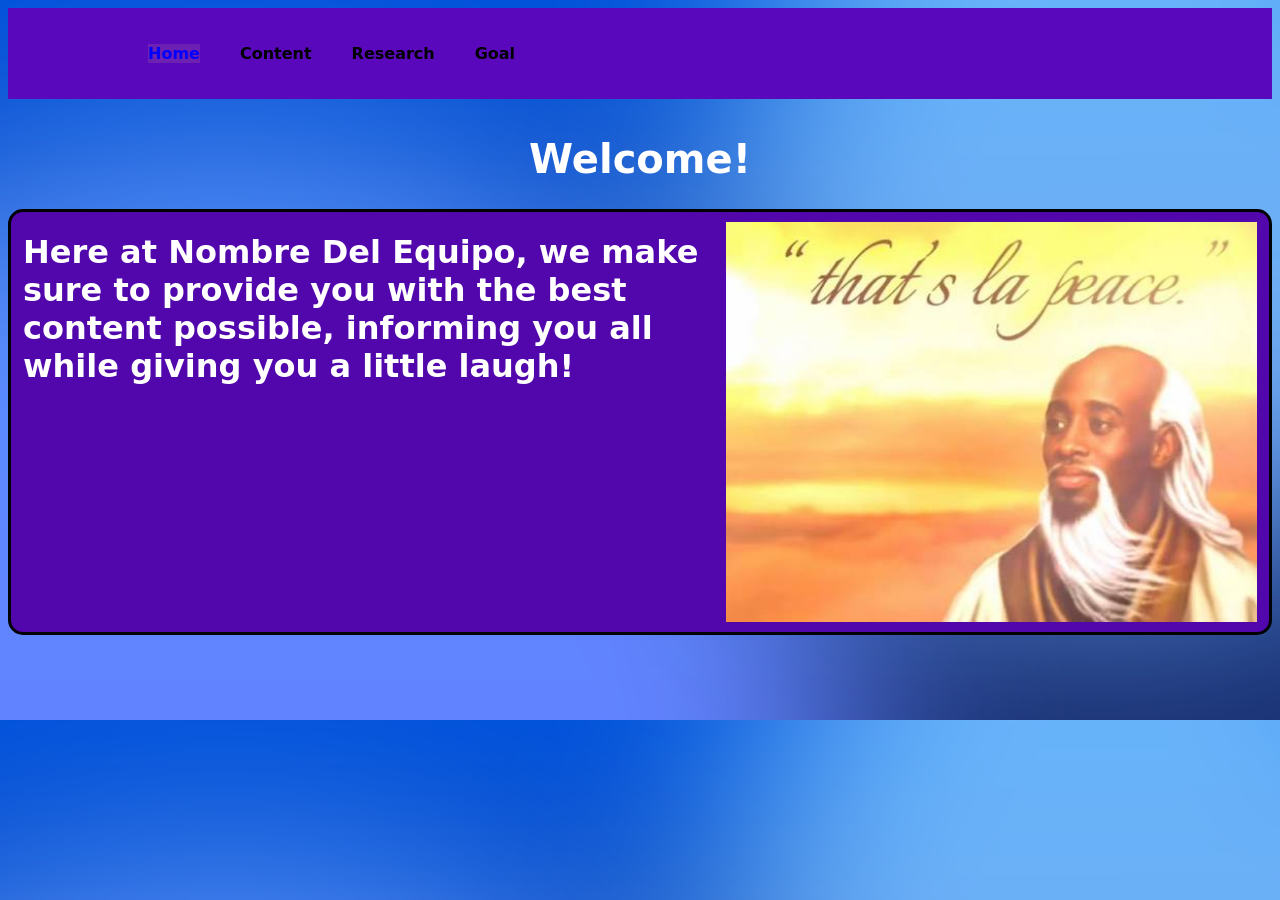
<file: index.html>
<!DOCTYPE html>
<html lang = en>
<meta charset UTC-8>

<head>
<link rel="stylesheet" href="style.css">
<meta name="viewport" content="width=device-width, initial-scale=1.0">
    </head>
<body class = "main">
<header>
<section id="header">

<div>
<ul id="navbar">
 <li> <a class="active" href= "index.html"> Home</a></li>
 <li> <a href="content.html"> Content</a></li>
 <li> <a href="research.html"> Research</a></li>
 <li> <a href="goal.html"> Goal</a></li>

</ul>
</div>
</section>
</header>
<div id = "test">

<h1> Welcome!</h1>
</div>



<div class = "introduction" style = "border: 3px solid black; border-radius: 15px;">

<h1> Here at Nombre Del Equipo, we make sure to provide you with the best content possible, informing you all while giving you a little laugh!</h1>
<div class = "sidebysideimg">
<img src ="images/la peace.jpg">
</div>
</div>
</body>
</file>
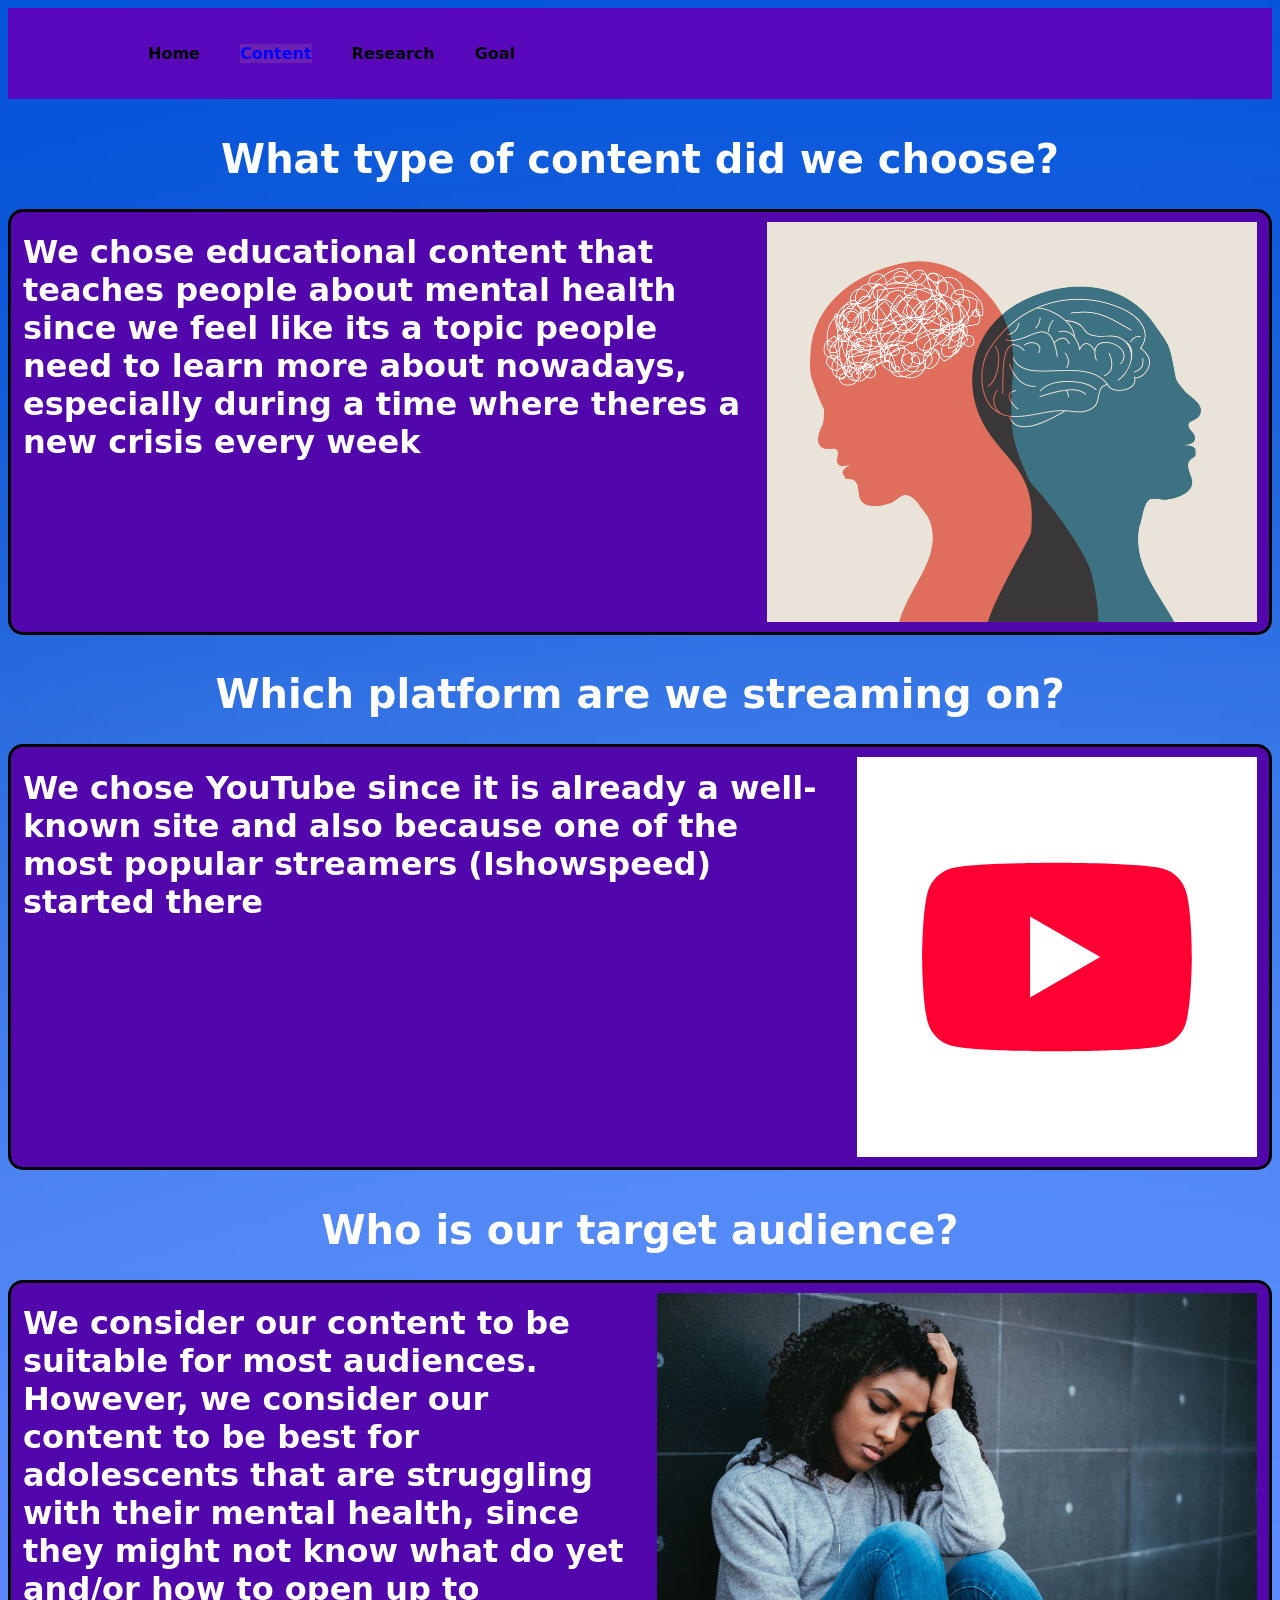
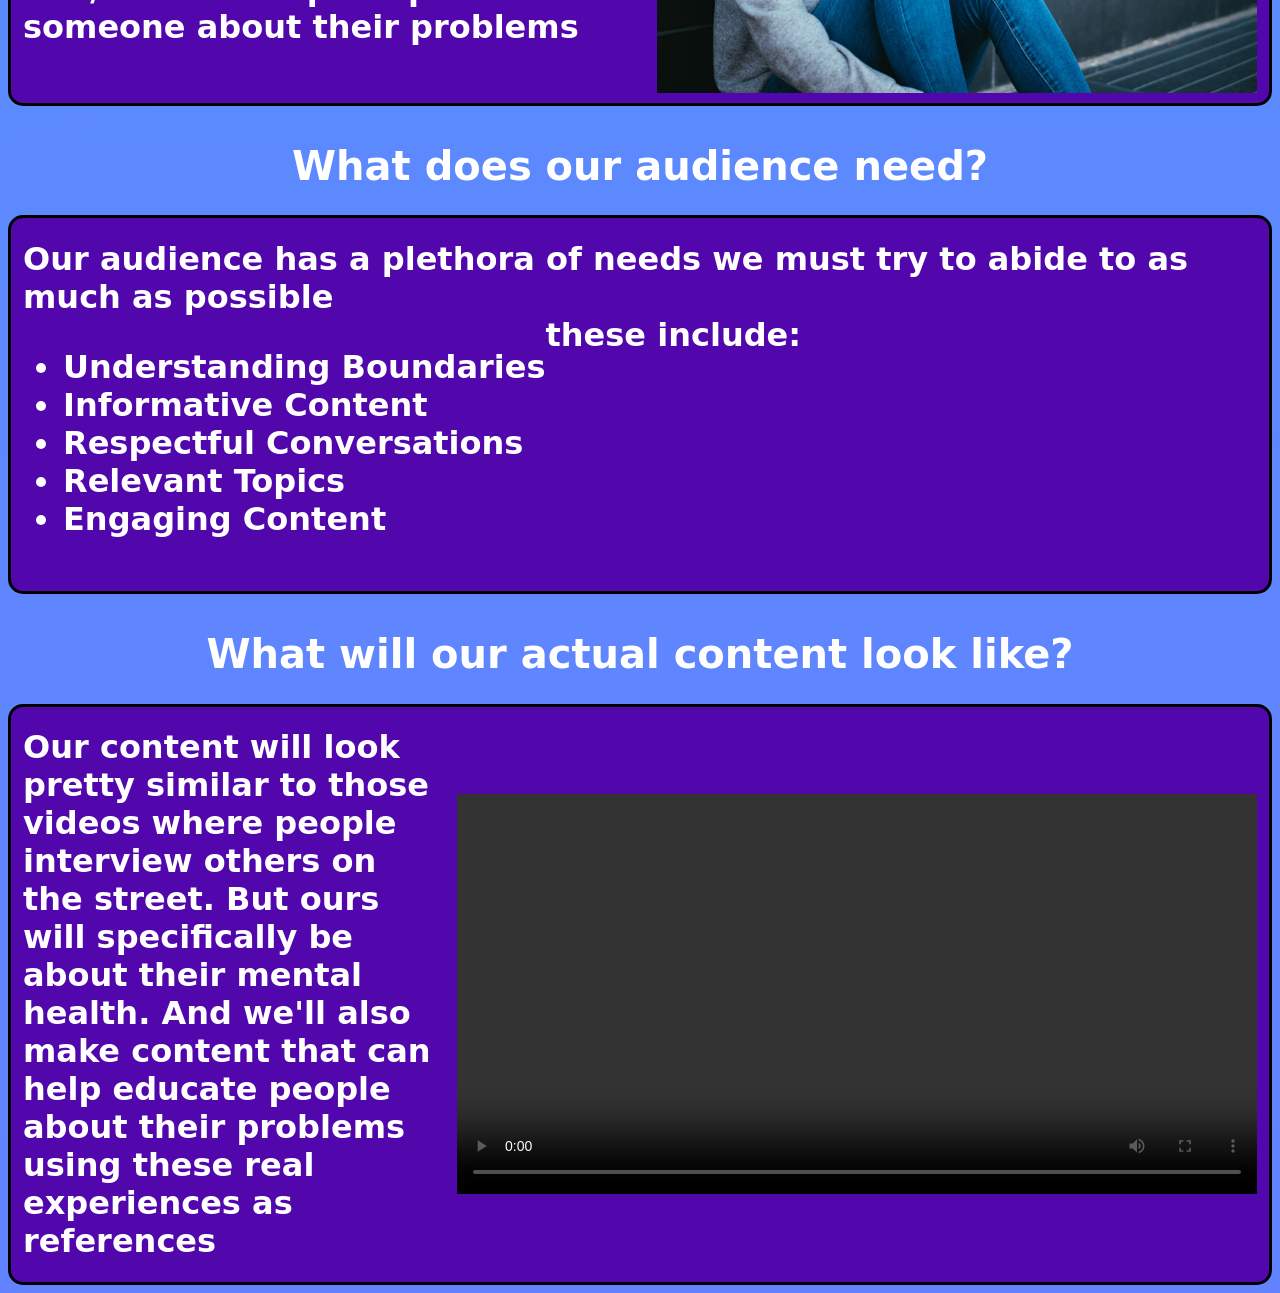
<file: content.html>
<!DOCTYPE html>
<html lang = en>
<meta charset UTC-8>

<head>
<link rel="stylesheet" href="style.css">
<meta name="viewport" content="width=device-width, initial-scale=1.0">
    </head>
<body class = "main">
<header>
<section id="header">

<div>
<ul id="navbar">
 <li> <a href = "index.html"> Home</a></li>
 <li> <a class="active" href= "content.html"> Content</a></li>
 <li> <a href="research.html"> Research</a></li>
 <li> <a href="goal.html"> Goal</a></li>

</ul>
</div>
</section>
</header>

<div id = "test">
<h1> What type of content did we choose?</h1>
</div>

<div class = "introduction" style = "border: 3px solid black; border-radius: 15px;">

<h1> We chose educational content that teaches people about mental health  since we feel like its a topic people need to learn more about nowadays, especially during a time where theres a new crisis every week </h1>
<div class = "sidebysideimg">
<img src ="images/mental health.jpg"> </img>
</div>
</div>

<div id = "test">
<h1> Which platform are we streaming on?</h1>
</div>

<div class = "introduction" style = "border: 3px solid black; border-radius: 15px;">

<h1> We chose YouTube since it is already a well-known site and also because one of the most popular streamers (Ishowspeed) started there </h1>

<div class = "sidebysideimg">
<img src ="images/youtube.svg"> </img>
</div>
</div>

<div id = "test">
<h1> Who is our target audience?</h1>
</div>

<div class = "introduction" style = "border: 3px solid black; border-radius: 15px;">

<h1> We consider our content to be suitable for most audiences. However, we consider our content to be best for adolescents that are struggling with their mental health, since they might not know what do yet and/or how to open up to someone about their problems  </h1>

<div class = "sidebysideimg">
<img src ="images/mentalgirl3.jpg">  </img>
</div>
</div>

<div id = "test">
<h1> What does our audience need?</h1>
</div>

<div class = "introduction" style = "border: 3px solid black; border-radius: 15px; display: flex; justify-content: center; align-items: center;">
    
<h1> Our audience has a plethora of needs we must try to abide to as much as possible <br> these include:   
<ul class = list>
<li> Understanding Boundaries </li>
<li> Informative Content</li>
<li> Respectful Conversations</li>
<li> Relevant Topics</li>
<li> Engaging Content</li>
</ul>

</h1>
</div>


<div id = "test">
<h1> What will our actual content look like?</h1>
</div>
<div class = "introduction" style = "border: 3px solid black; border-radius: 15px; display: flex; justify-content: center; align-items: center;">
    
<h1> Our content will look pretty similar to those videos where people interview others on the street. But ours will specifically be about their mental health. And we'll also make content that can help educate people about their problems using these real experiences as references </h1> 

<div class = "sidebysideimg">
<video width = "auto" height = "auto" controls> 
<source src = "images/indian.mp4"> 
</video>
</div>
</div>

</body>
</file>
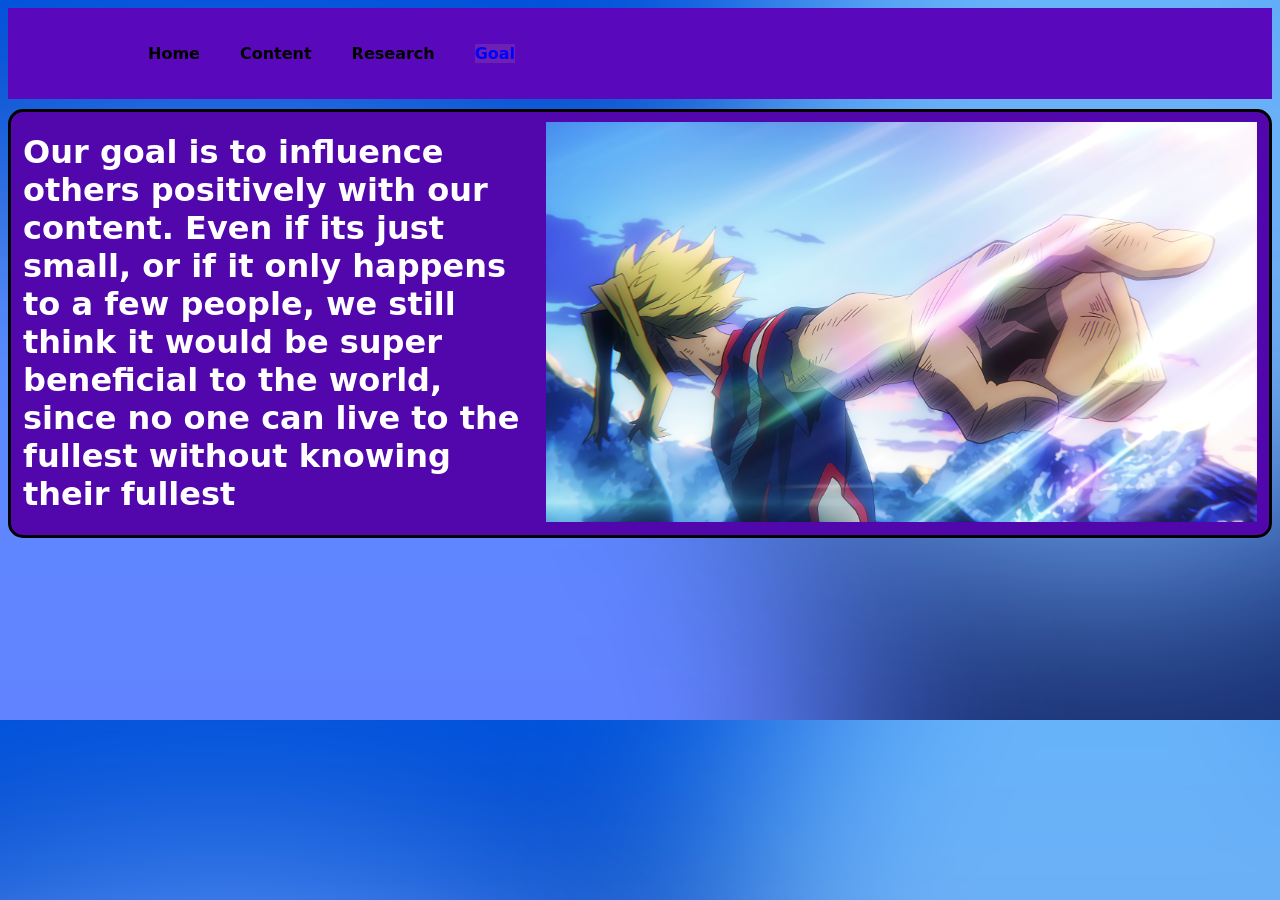
<file: goal.html>
<!DOCTYPE html>
<html lang = en>
<meta charset UTC-8>

<head>
<link rel="stylesheet" href="style.css">
<meta name="viewport" content="width=device-width, initial-scale=1.0">
    </head>
<body class = "main">
<header>
<section id="header">

<div>
<ul id="navbar">
 <li> <a href = "index.html"> Home</a></li>
 <li> <a href= "content.html"> Content</a></li>
 <li> <a href="research.html"> Research</a></li>
 <li> <a class="active"href= "goal.html"> Goal</a></li>

</ul>
</div>
</section>
</header>


<div class = "introduction" style = "border: 3px solid black; border-radius: 15px; margin: 10px 0px 0px 0px;">
<h1> Our goal is to influence others positively with our content. Even if its just small, or if it only happens to a few people, we still think it would be super beneficial to the world, since no one can live to the fullest without knowing their fullest
</h1>

<div class = "sidebysideimg">
<img src ="images/allmight.png" > </img>
</div>
</div>
</file>
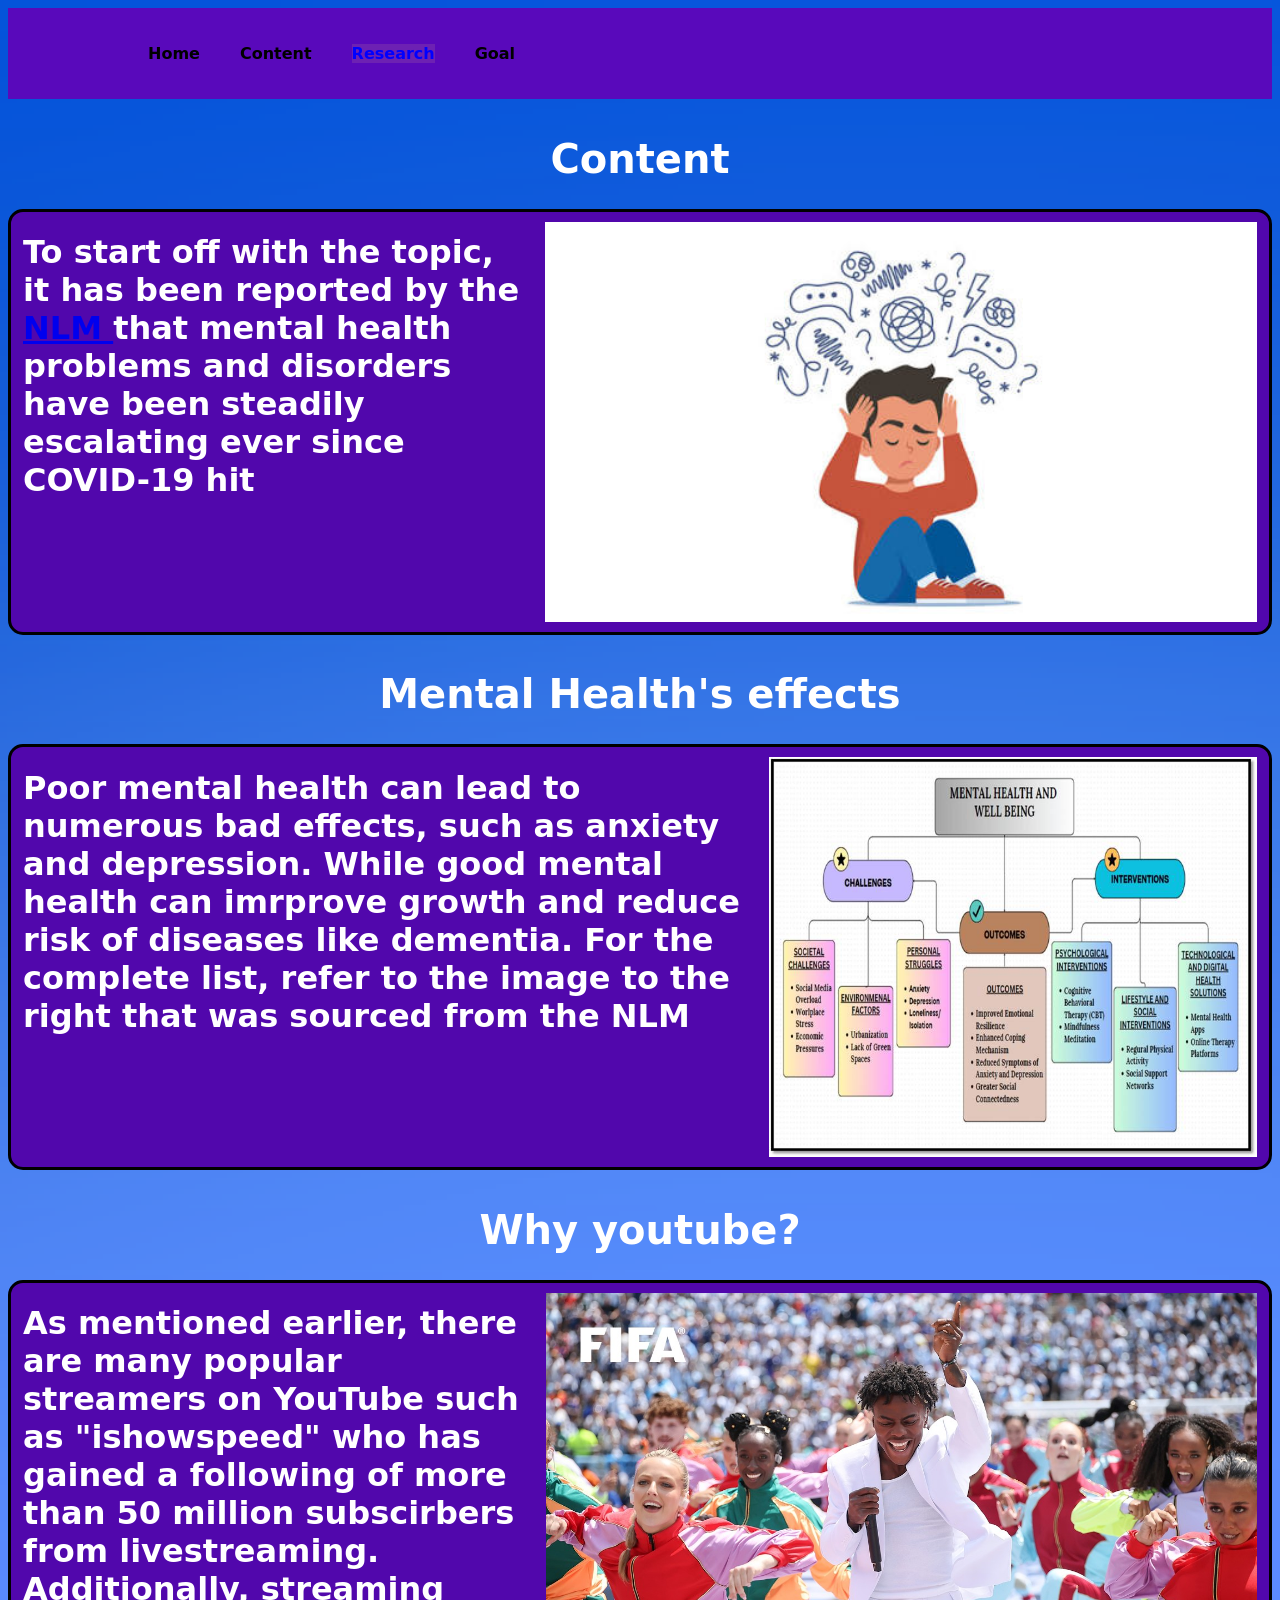
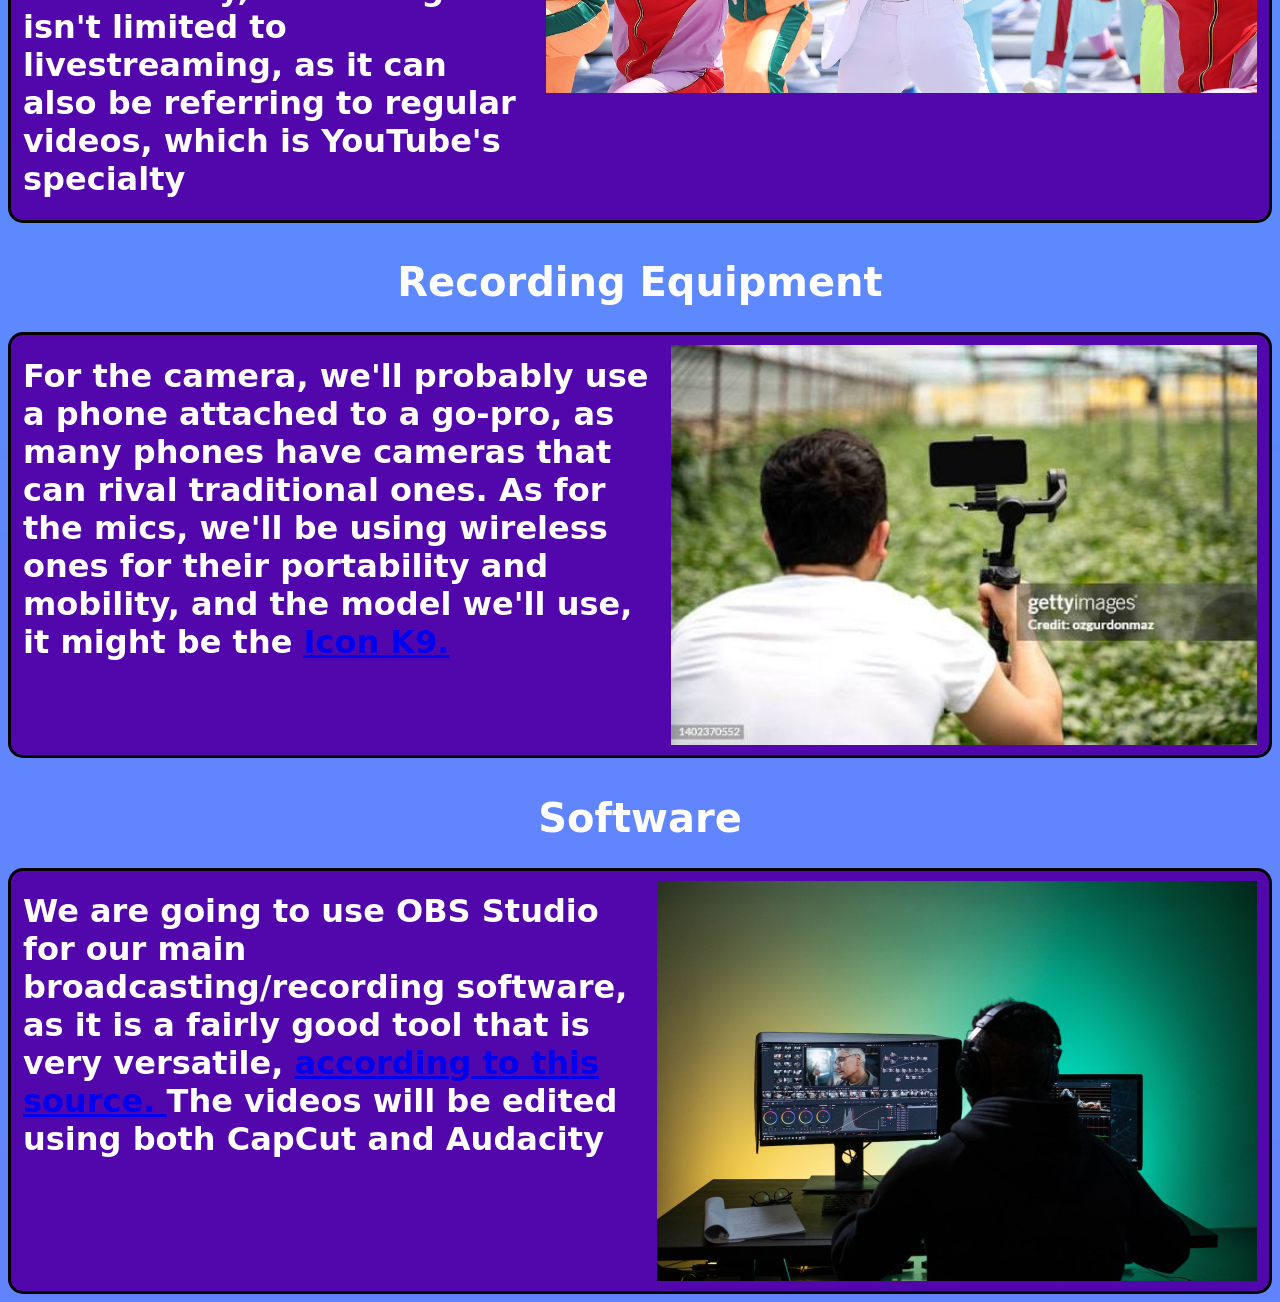
<file: research.html>
<!DOCTYPE html>
<html lang = en>
<meta charset UTC-8>

<head>
<link rel="stylesheet" href="style.css">
<meta name="viewport" content="width=device-width, initial-scale=1.0">
    </head>
<body class = "main">
<header>
<section id="header"> 

<div>
<ul id="navbar">
 <li> <a href = "index.html"> Home</a></li>
 <li> <a href= "content.html"> Content</a></li>
 <li> <a class="active" href="research.html"> Research</a></li>
 <li> <a href="goal.html"> Goal</a></li>

</ul>
</div>
</section>
</header>

<div id = "test">
<h1> Content</h1>
</div>

<div class = "introduction" style = "border: 3px solid black; border-radius: 15px;">
<h1> To start off with the topic, it has been reported by the <a href="https://pmc.ncbi.nlm.nih.gov/articles/PMC11836072/">  NLM  </a>that mental health problems and disorders have been steadily escalating ever since COVID-19 hit </h1>


<div class = "sidebysideimg">
<img src ="images/mentalboy.jpg"> </img>
</div>
</div>


<div id = "test">
<h1> Mental Health's effects </h1>
</div>

<div class = "introduction" style = "border: 3px solid black; border-radius: 15px;">
<h1> Poor mental health can lead to numerous bad effects, such as anxiety and depression. While good mental health can imrprove growth and reduce risk of diseases like dementia. For the complete list, refer to the image to the right that was sourced from the NLM
     </h1>


<div class = "sidebysideimg">
<img src ="images/mentaleffects.jpg"> </img>

</div>
</div>


<div id = "test">
<h1> Why youtube? </h1>
</div>

<div class = "introduction" style = "border: 3px solid black; border-radius: 15px;">
<h1> As mentioned earlier, there are many popular streamers on YouTube such as "ishowspeed" who has gained a following of more than 50 million subscirbers from livestreaming. Additionally, streaming isn't limited to livestreaming, as it can also be referring to regular videos, which is YouTube's specialty
     </h1>


<div class = "sidebysideimg">
<img src ="images/ishowspeed.jpg"> </img>

</div>
</div>

<div id = "test">
<h1> Recording Equipment </h1>
</div>

<div class = "introduction" style = "border: 3px solid black; border-radius: 15px;">
<h1>    For the camera, we'll probably use a phone attached to a go-pro, as many phones have cameras that can rival traditional ones.    As for the mics, we'll be using wireless ones for their portability and mobility, and the model we'll use, it might be the <a href = "https://www.youtube.com/watch?v=Y_TA1-w8NJk">  Icon K9. </a> </h1>
   


<div class = "sidebysideimg">
<img src ="images/phoneman.jpg"> </img>

</div>
</div>


<div id = "test">
<h1>  Software </h1>
</div>

<div class = "introduction" style = "border: 3px solid black; border-radius: 15px;">
<h1> We are going to use OBS Studio for our main broadcasting/recording software, as it is a fairly good tool that is very versatile,  <a href = "https://www.techradar.com/reviews/obs-studio-2022"> according to this source. </a>    The videos will be edited using both CapCut and Audacity </h1>
   


<div class = "sidebysideimg">
<img src ="images/editing.jpg"> </img>

</div>
</div>
</file>
<file: style.css>
h1 {

    color: white
}




#navbar {

font-family: system-ui, -apple-system, BlinkMacSystemFont, 'Segoe UI', Roboto, Oxygen, Ubuntu, Cantarell, 'Open Sans', 'Helvetica Neue', sans-serif;
color:rgb(252, 252, 252)
}


#test {
border: 3px black;
font-size: 125%;
text-align: center;
padding-top: 10px;

font-family:system-ui, -apple-system, BlinkMacSystemFont, 'Segoe UI', Roboto, Oxygen, Ubuntu, Cantarell, 'Open Sans', 'Helvetica Neue', sans-serifnnnnnnnn;
}



.main {

background-image: url("images/robertbackground2.png");
background-size: cover;

}

#header {
display: flex;
align-items: center;
justify-content: space-between;
padding: 20px 80px;
background: rgb(89, 9, 187);
box-shadow: 0 5px 15px rgba (0, 0, 0, 0.06);
z-index: 999;
position: sticky;
top: 0;
left: 0;
}
#navbar {
display: flex;
align-items: center;
justify-content: center;
}

#navbar li { 
list-style: none;
padding: 0 20px;


}
#navbar li a {
text-decoration: none;
font-size: 16px;
font-weight: 600;
color:black;
transition: 0.3s ease;


}

.sidebysideimg {

width: auto;
height: 400px;
display: flex;
padding-right: 2px;
margin: 10px;
float: right

}

.list {

display: block;
float:left;
color: white
}




.introduction {

border: 3px black;
border-radius: 15px;
background-color: rgb(81, 7, 172);
padding-left: 12px;
font-family: system-ui, -apple-system, BlinkMacSystemFont, 'Segoe UI', Roboto, Oxygen, Ubuntu, Cantarell, 'Open Sans', 'Helvetica Neue', sans-serif;
display: flex;


gap: 10px; 

}




#navbar li a:hover,
#navbar li a.active {
color:blue;
background-color: #6d21b3;

}


.category {

text-align: center;
    
}
</file>
